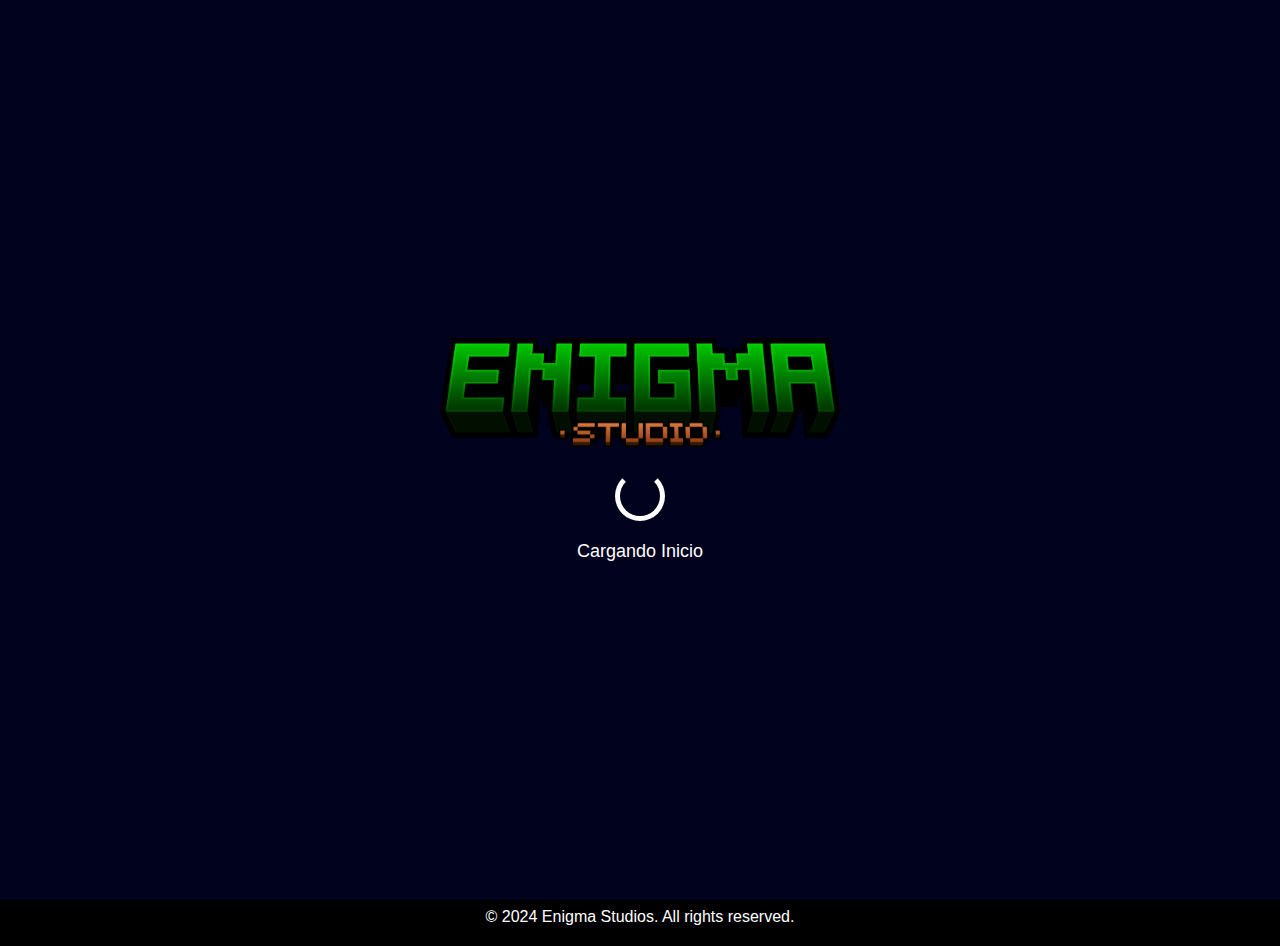
<file: index.html>
<!DOCTYPE html>
<html lang="en">
<head>
    <meta charset="UTF-8">
    <meta name="viewport" content="width=device-width, initial-scale=1.0">
    <title>Enigma Studio | HQ</title>
    <link rel="stylesheet" href="styles.css">
    <link rel="icon" href="Icono.png" type="image/png">
</head>
<body>
    <div class="overlay">
        <div class="loading-content">
            <img src="minecraft_title.png" alt="Logo" class="logo">
            <div class="loader"></div>
            <p class="loading-text">Cargando Inicio</p>
        </div>
    </div>
    <header>
        <nav>
            <div class="logo">Enigma Studio</div>
            <ul>
                <li><a href="#">Equipo</a></li>
                <li><a href="news.html">Noticias</a></li>
                <li><a href="#">Contacto</a></li>
                <li><a href="https://discord.gg/EZjEuacUvc" target="_blank">Discord</a></li>
                <li><a href="markmap.html" id="teamMapButton">Mapa De Equipo</a></li>
            </ul>
        </nav>
    </header>
    <main>
        <section class="hero">
            <div class="video-container">
                <iframe id="videoFrame" width="960" height="540" src="https://www.youtube.com/embed/MsZVNeLD7z8?autoplay=1&mute=1&controls=0" title="YouTube video player" frameborder="0" allow="accelerometer; autoplay; clipboard-write; encrypted-media; gyroscope; picture-in-picture" allowfullscreen></iframe>
            </div>
            <div class="hero-content">
                <h1>Página en Desarrollo</h1>
                <p>Matrix Verse Software.</p>
            </div>
        </section>
    </main>
    <footer>
        <p>&copy; 2024 Enigma Studios. All rights reserved.</p>
    </footer>
    <div id="transition" class="transition"></div>
    <script src="script.js"></script>
</body>
</html>
</file>
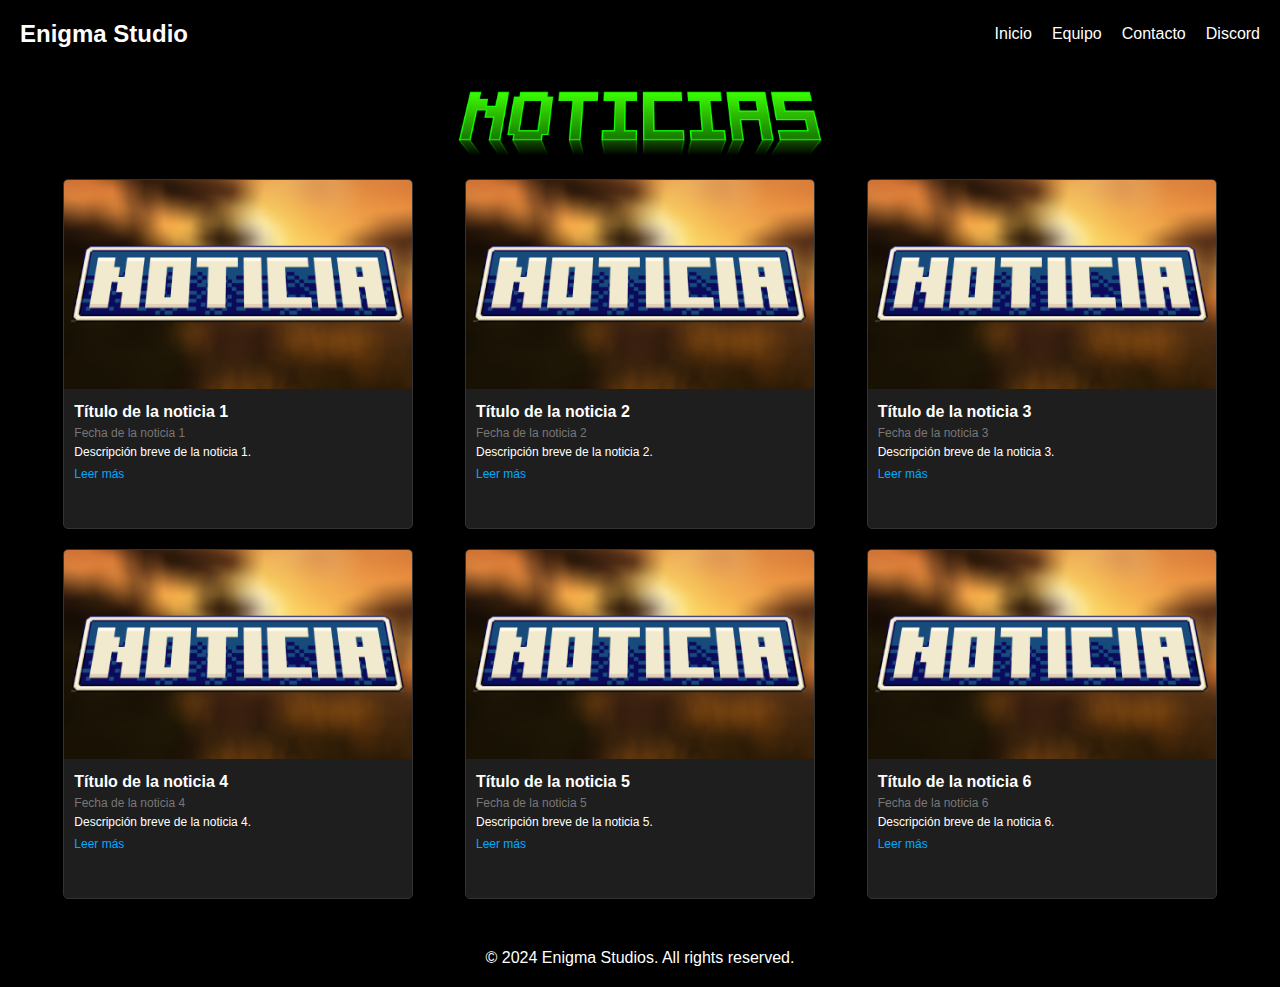
<file: news.html>
<!DOCTYPE html>
<html lang="en">
<head>
    <meta charset="UTF-8">
    <meta name="viewport" content="width=device-width, initial-scale=1.0">
    <title>Enigma Studio | Noticias</title>
    <link rel="stylesheet" href="noticias.css">
    <link rel="icon" href="Icono.png" type="image/png">
</head>
<body>
    <header>
        <nav>
            <div class="logo">Enigma Studio</div>
            <ul>
                <li><a href="index.html">Inicio</a></li>
                <li><a href="#">Equipo</a></li>
                <li><a href="#">Contacto</a></li>
                <li><a href="https://discord.gg/EZjEuacUvc" target="_blank">Discord</a></li>
            </ul>
        </nav>
    </header>
    <main class="news-section">
        <div class="news-header">
            <img src="NoticiasLogo.png" alt="News Header" class="news-header-image">
        </div>
        <div class="news-container">
            <!-- Noticia 1 -->
            <div class="news-item">
                <img src="imagenes/Noticias/FotoNoticiaTemplate.png" alt="Noticia 1" class="news-image">
                <div class="news-content">
                    <h2>Título de la noticia 1</h2>
                    <p class="news-date">Fecha de la noticia 1</p>
                    <p class="news-description">Descripción breve de la noticia 1.</p>
                    <a href="Noticia1.html" class="read-more">Leer más</a>
                </div>
            </div>
            <!-- Noticia 2 -->
            <div class="news-item">
                <img src="imagenes/Noticias/FotoNoticiaTemplate - copia.png" alt="Noticia 2" class="news-image">
                <div class="news-content">
                    <h2>Título de la noticia 2</h2>
                    <p class="news-date">Fecha de la noticia 2</p>
                    <p class="news-description">Descripción breve de la noticia 2.</p>
                    <a href="#" class="read-more">Leer más</a>
                </div>
            </div>
            <!-- Noticia 3 -->
            <div class="news-item">
                <img src="imagenes/Noticias/FotoNoticiaTemplate - copia (2).png" alt="Noticia 3" class="news-image">
                <div class="news-content">
                    <h2>Título de la noticia 3</h2>
                    <p class="news-date">Fecha de la noticia 3</p>
                    <p class="news-description">Descripción breve de la noticia 3.</p>
                    <a href="#" class="read-more">Leer más</a>
                </div>
            </div>
            <!-- Noticia 4 -->
            <div class="news-item">
                <img src="imagenes/Noticias/FotoNoticiaTemplate - copia (3).png" alt="Noticia 4" class="news-image">
                <div class="news-content">
                    <h2>Título de la noticia 4</h2>
                    <p class="news-date">Fecha de la noticia 4</p>
                    <p class="news-description">Descripción breve de la noticia 4.</p>
                    <a href="#" class="read-more">Leer más</a>
                </div>
            </div>
            <!-- Noticia 5 -->
            <div class="news-item">
                <img src="imagenes/Noticias/FotoNoticiaTemplate - copia (4).png" alt="Noticia 5" class="news-image">
                <div class="news-content">
                    <h2>Título de la noticia 5</h2>
                    <p class="news-date">Fecha de la noticia 5</p>
                    <p class="news-description">Descripción breve de la noticia 5.</p>
                    <a href="#" class="read-more">Leer más</a>
                </div>
            </div>
            <!-- Noticia 6 -->
            <div class="news-item">
                <img src="imagenes/Noticias/FotoNoticiaTemplate - copia (5).png" alt="Noticia 6" class="news-image">
                <div class="news-content">
                    <h2>Título de la noticia 6</h2>
                    <p class="news-date">Fecha de la noticia 6</p>
                    <p class="news-description">Descripción breve de la noticia 6.</p>
                    <a href="#" class="read-more">Leer más</a>
                </div>
            </div>
            <!-- Añade más noticias aquí según sea necesario -->
        </div>
    </main>
    <footer>
        <p>&copy; 2024 Enigma Studios. All rights reserved.</p>
    </footer>
</body>
</html>
</file>
<file: styles.css>
/* Estilos base */
* {
    margin: 0;
    padding: 0;
    box-sizing: border-box;
}

body {
    font-family: Arial, sans-serif;
    color: #ffffff;
    background-color: #ffffff; /* Fondo blanco */
    overflow-x: hidden; /* Evitar scroll horizontal */
}

header {
    background: #000000; /* Fondo negro */
    padding: 20px;
    position: relative;
    z-index: 2; /* Asegura que el encabezado esté sobre el overlay */
}

nav {
    display: flex;
    justify-content: space-between;
    align-items: center;
}

nav .logo {
    font-size: 24px;
    font-weight: bold;
    color: #ffffff; /* Color de texto blanco */
}

nav ul {
    list-style: none;
    display: flex;
    gap: 20px;
}

nav ul li a {
    color: #ffffff;
    text-decoration: none;
    font-size: 16px;
}

.main-content {
    position: relative;
    z-index: 2; /* Asegura que el contenido principal esté sobre el overlay */
}

.overlay {
    position: fixed;
    top: 0;
    left: 0;
    width: 100%;
    height: 100%;
    background-color: #00021e; /* Color de fondo del overlay */
    display: flex;
    justify-content: center;
    align-items: center;
    z-index: 9999; /* Capa superior */
}

.loading-content {
    text-align: center;
    color: #ffffff; /* Texto blanco */
}

.logo {
    width: 400px; /* Tamaño del logo */
}

.loader {
    border: 5px solid #ffffff; /* Color del círculo de carga */
    border-top: 5px solid transparent;
    border-radius: 50%;
    width: 50px; /* Tamaño del círculo de carga */
    height: 50px;
    animation: spin 1s linear infinite; /* Animación de giro */
    margin: 20px auto;
}

@keyframes spin {
    0% { transform: rotate(0deg); }
    100% { transform: rotate(360deg); }
}

.loading-text {
    font-size: 18px;
    margin-top: 20px;
}

.hero {
    position: relative;
    height: calc(100vh - 80px);
    display: flex;
    justify-content: center;
    align-items: center;
    text-align: center;
    overflow: hidden;
}

.video-container {
    position: relative;
    width: 100%;
    height: 100%;
    max-width: 100%;
    max-height: 100%;
    overflow: hidden;
}

.video-container iframe {
    width: 100%;
    height: 100%;
    object-fit: cover;
    border: none;
}

.hero-content {
    position: absolute;
    bottom: 50px;
    left: 50%;
    transform: translateX(-50%);
    text-align: center;
    max-width: 800px;
    padding: 20px;
    background: rgba(0, 0, 0, 0.5);
    border-radius: 10px;
    z-index: 1;
}

.hero-content h1 {
    font-size: 32px;
    margin-bottom: 10px;
}

.hero-content p {
    font-size: 16px;
}

footer {
    background: #000000; /* Fondo negro */
    padding: 20px;
    text-align: center;
    color: #ffffff; /* Texto blanco */
}

/* Animación de fade-out para el overlay */
.overlay.fade-out {
    animation: fadeOut 0.5s forwards;
}

@keyframes fadeOut {
    from { opacity: 1; }
    to { opacity: 0; }
}
</file>
<file: noticias.css>
/* Estilos base */
* {
    margin: 0;
    padding: 0;
    box-sizing: border-box;
}

body {
    font-family: Arial, sans-serif;
    color: #fff;
    background-color: #000; /* Fondo oscuro */
}

header {
    background: #000; /* Fondo negro */
    padding: 20px;
}

nav {
    display: flex;
    justify-content: space-between;
    align-items: center;
}

nav .logo {
    font-size: 24px;
    font-weight: bold;
    color: #fff; /* Color de texto blanco */
}

nav ul {
    list-style: none;
    display: flex;
    gap: 20px;
}

nav ul li a {
    color: #fff;
    text-decoration: none;
    font-size: 16px;
}

.news-section {
    padding: 20px;
    display: flex;
    flex-direction: column;
    align-items: center; /* Centrar el contenido verticalmente */
}

.news-header {
    text-align: center;
    margin-bottom: 20px;
    width: 100%; /* Ancho completo */
    display: flex;
    justify-content: center; /* Centrar horizontalmente */
}

.news-header-image {
    max-width: 30%; /* Reduce el tamaño del logo */
    height: auto;
}

.news-container {
    display: grid;
    grid-template-columns: repeat(3, 1fr); /* Tres columnas */
    gap: 10px 5px; /* Espacio horizontal y vertical entre las noticias */
    max-width: 1200px; /* Ancho máximo del contenedor */
    width: 100%;
    justify-items: center; /* Centrar las columnas */
}

.news-item {
    background: #1e1e1e; /* Fondo oscuro para los cuadros */
    border: 1px solid #333; /* Borde oscuro */
    border-radius: 5px;
    overflow: hidden;
    transition: transform 0.3s ease;
    height: 350px; /* Aumentar la altura para hacer los cuadros más grandes */
    width: 350px; /* Aumentar el ancho para hacer los cuadros más grandes */
    margin-bottom: 10px; /* Espacio vertical entre las noticias */
}

.news-item:hover {
    transform: scale(1.05); /* Efecto hover */
}

.news-image {
    width: 100%;
    height: 60%; /* Ajuste para la altura de la imagen */
    object-fit: cover; /* Recorta las imágenes para que se ajusten al cuadro */
}

.news-content {
    padding: 10px;
    height: 40%; /* Ajuste para la altura del contenido */
}

.news-content h2 {
    font-size: 16px; /* Tamaño del título ajustado */
    margin-bottom: 5px;
}

.news-date {
    font-size: 12px;
    color: #777;
    margin-bottom: 5px;
}

.news-description {
    font-size: 12px; /* Tamaño del texto ajustado */
    margin-bottom: 5px;
}

.read-more {
    font-size: 12px;
    color: #00aaff;
    text-decoration: none;
}

.read-more:hover {
    text-decoration: underline;
}

@media (max-width: 1024px) {
    .news-container {
        grid-template-columns: repeat(2, 1fr); /* Dos columnas en pantallas medianas */
    }
}

@media (max-width: 768px) {
    .news-container {
        grid-template-columns: 1fr; /* Una columna en pantallas pequeñas */
    }
}

footer {
    background: #000; /* Fondo negro */
    padding: 20px;
    text-align: center;
    color: #fff; /* Texto blanco */
}
</file>
